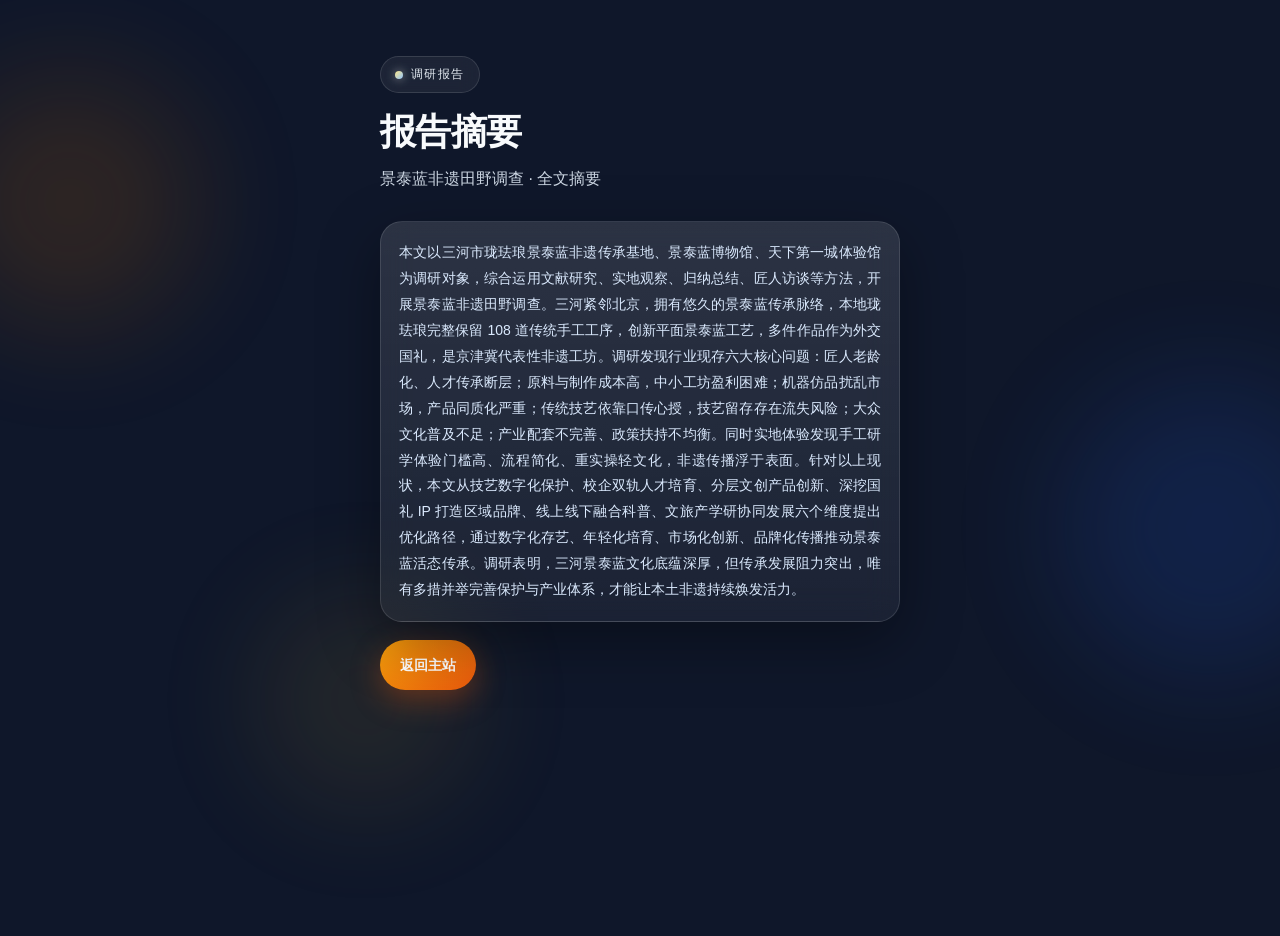
<file: abstract.html>
<!DOCTYPE html>
<html lang="zh-CN">
<head>
  <meta charset="UTF-8" />
  <meta name="viewport" content="width=device-width, initial-scale=1.0, maximum-scale=1.0, user-scalable=no" />
  <meta name="theme-color" content="#0f172a" />
  <meta name="description" content="燕郊非遗田野档案 · 报告摘要" />
  <title>报告摘要 · 燕郊非遗田野档案</title>
  <link rel="stylesheet" href="css/style.css?v=2.2.23" />
</head>
<body class="page-abstract">
  <div class="bg-orb orb1"></div>
  <div class="bg-orb orb2"></div>
  <div class="bg-orb orb3"></div>

  <section class="screen abstract-screen">
    <div class="wrap reveal show">
      <div class="eyebrow"><span class="dot"></span>调研报告</div>
      <h1 class="title-lg" data-config="reportAbstract.title">报告摘要</h1>
      <p class="lead">景泰蓝非遗田野调查 · 全文摘要</p>

      <div class="glass card abstract-card" id="report-abstract">
        <p data-config="reportAbstract.text">本文以三河市珑珐琅景泰蓝非遗传承基地、景泰蓝博物馆、天下第一城体验馆为调研对象，综合运用文献研究、实地观察、归纳总结、匠人访谈等方法，开展景泰蓝非遗田野调查。三河紧邻北京，拥有悠久的景泰蓝传承脉络，本地珑珐琅完整保留 108 道传统手工工序，创新平面景泰蓝工艺，多件作品作为外交国礼，是京津冀代表性非遗工坊。调研发现行业现存六大核心问题：匠人老龄化、人才传承断层；原料与制作成本高，中小工坊盈利困难；机器仿品扰乱市场，产品同质化严重；传统技艺依靠口传心授，技艺留存存在流失风险；大众文化普及不足；产业配套不完善、政策扶持不均衡。同时实地体验发现手工研学体验门槛高、流程简化、重实操轻文化，非遗传播浮于表面。针对以上现状，本文从技艺数字化保护、校企双轨人才培育、分层文创产品创新、深挖国礼 IP 打造区域品牌、线上线下融合科普、文旅产学研协同发展六个维度提出优化路径，通过数字化存艺、年轻化培育、市场化创新、品牌化传播推动景泰蓝活态传承。调研表明，三河景泰蓝文化底蕴深厚，但传承发展阻力突出，唯有多措并举完善保护与产业体系，才能让本土非遗持续焕发活力。</p>
      </div>

      <div class="cta-row cta-left">
        <a class="btn btn-primary" href="index.html#suggest">返回主站</a>
      </div>
    </div>
  </section>

  <script src="js/config.js?v=2.2.23"></script>
  <script>
    (function () {
      const cfg = window.PROJECT_CONFIG;
      if (!cfg) return;

      function getByPath(obj, path) {
        return path.split(".").reduce((acc, key) => (acc == null ? undefined : acc[key]), obj);
      }

      document.querySelectorAll("[data-config]").forEach((el) => {
        const value = getByPath(cfg, el.getAttribute("data-config"));
        if (value !== undefined && value !== null && value !== "") {
          el.textContent = String(value);
        }
      });

      document.querySelectorAll("[data-config-href]").forEach((el) => {
        const value = getByPath(cfg, el.getAttribute("data-config-href"));
        if (value) el.setAttribute("href", value);
      });

      if (cfg.meta && cfg.meta.title) {
        document.title = (cfg.reportAbstract && cfg.reportAbstract.title
          ? cfg.reportAbstract.title
          : "报告摘要") + " · " + cfg.meta.title;
      }
    })();
  </script>
</body>
</html>
</file>
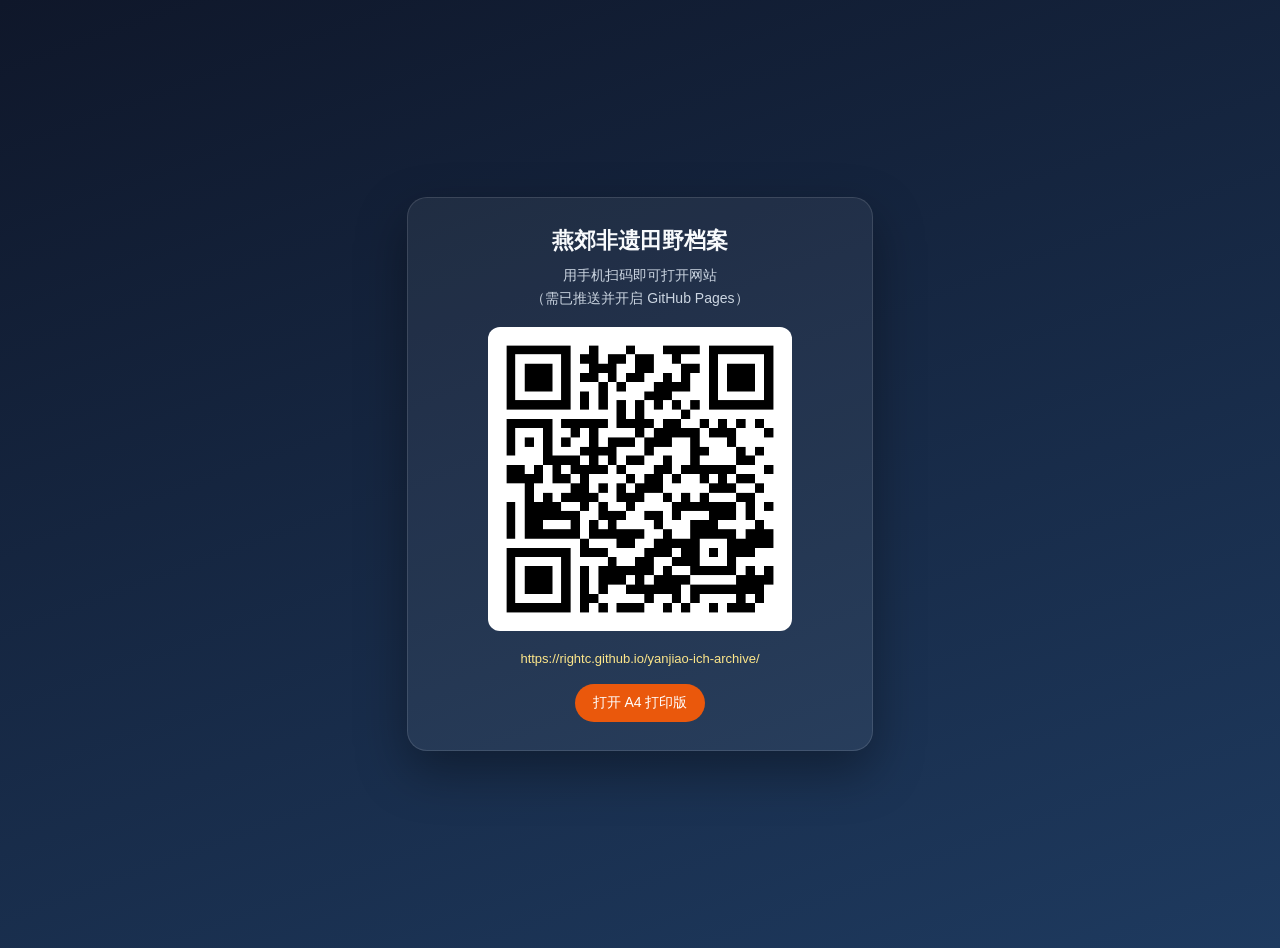
<file: qrcode-view.html>
<!DOCTYPE html>
<html lang="zh-CN">
<head>
  <meta charset="UTF-8" />
  <meta name="viewport" content="width=device-width, initial-scale=1.0" />
  <title>扫码查看 · 燕郊非遗田野档案</title>
  <style>
    body {
      margin: 0;
      min-height: 100vh;
      display: grid;
      place-items: center;
      font-family: "PingFang SC", "Microsoft YaHei", sans-serif;
      background: linear-gradient(160deg, #0f172a, #1e3a5f);
      color: #f8fafc;
      padding: 24px;
    }
    .card {
      width: min(420px, 100%);
      text-align: center;
      background: rgba(255,255,255,0.06);
      border: 1px solid rgba(255,255,255,0.12);
      border-radius: 20px;
      padding: 28px 22px;
      box-shadow: 0 20px 50px rgba(0,0,0,0.35);
    }
    h1 { font-size: 22px; margin: 0 0 8px; }
    p { margin: 0 0 18px; color: #cbd5e1; font-size: 14px; line-height: 1.6; }
    img {
      width: min(280px, 80%);
      height: auto;
      background: #fff;
      border-radius: 12px;
      padding: 12px;
    }
    .url {
      margin-top: 16px;
      word-break: break-all;
      font-size: 13px;
      color: #fde68a;
    }
    a.btn {
      display: inline-block;
      margin-top: 18px;
      padding: 10px 18px;
      border-radius: 999px;
      background: #ea580c;
      color: #fff;
      text-decoration: none;
      font-size: 14px;
    }
  </style>
</head>
<body>
  <div class="card">
    <h1>燕郊非遗田野档案</h1>
    <p>用手机扫码即可打开网站<br />（需已推送并开启 GitHub Pages）</p>
    <img src="images/site-qrcode.png" alt="网站二维码" />
    <div class="url" id="urlText">https://rightc.github.io/yanjiao-ich-archive/</div>
    <a class="btn" href="qrcode.html">打开 A4 打印版</a>
  </div>
</body>
</html>
</file>
<file: css/style.css>
:root {
  --bg: #0f172a;
  --paper: rgba(255,255,255,0.08);
  --stroke: rgba(255,255,255,0.12);
  --text: #f8fafc;
  --muted: #cbd5e1;
  --warm-glow: rgba(217,119,6,0.35);
  --blue-glow: rgba(37,99,235,0.35);
  --gold: #d4af37;
  --shadow: 0 20px 60px rgba(0,0,0,0.35);
  --radius: 22px;
  --nav-h: 68px;
  --accent: #f59e0b;
}

* { box-sizing: border-box; margin: 0; padding: 0; }

html { scroll-behavior: smooth; }

body {
  font-family: "PingFang SC", "SF Pro Display", "Helvetica Neue", "Microsoft YaHei", sans-serif;
  background: var(--bg);
  color: var(--text);
  line-height: 1.75;
  overflow-x: hidden;
  padding-bottom: calc(var(--nav-h) + 16px);
}

/* 进度条 */
.progress {
  position: fixed;
  top: 0; left: 0;
  height: 3px;
  width: 0;
  z-index: 1000;
  background: linear-gradient(90deg, #fde68a, #93c5fd, var(--gold));
  box-shadow: 0 0 18px rgba(147,197,253,0.8);
}

/* 背景光斑 */
.bg-orb {
  position: fixed;
  border-radius: 50%;
  filter: blur(60px);
  opacity: 0.45;
  pointer-events: none;
  z-index: 0;
}
.orb1 { width: 260px; height: 260px; background: var(--warm-glow); top: 8%; left: -60px; }
.orb2 { width: 300px; height: 300px; background: var(--blue-glow); top: 42%; right: -80px; }
.orb3 { width: 220px; height: 220px; background: rgba(212,175,55,0.25); bottom: 10%; left: 20%; }

/* 页面结构 */
.screen {
  position: relative;
  z-index: 1;
  min-height: 100vh;
  padding: 72px 18px 36px;
  display: flex;
  flex-direction: column;
  justify-content: center;
}

.wrap {
  max-width: 520px;
  margin: 0 auto;
  width: 100%;
}

/* 标题与标签 */
.eyebrow {
  display: inline-flex;
  align-items: center;
  gap: 8px;
  padding: 7px 14px;
  border-radius: 999px;
  border: 1px solid var(--stroke);
  background: rgba(255,255,255,0.06);
  backdrop-filter: blur(10px);
  font-size: 12px;
  letter-spacing: 0.12em;
  color: #e2e8f0;
  margin-bottom: 18px;
}

.eyebrow .dot {
  width: 8px;
  height: 8px;
  border-radius: 50%;
  background: linear-gradient(135deg, #fde68a, #93c5fd);
  box-shadow: 0 0 10px rgba(255,255,255,0.5);
}

.title-xl {
  font-size: clamp(34px, 8vw, 46px);
  line-height: 1.12;
  font-weight: 800;
  letter-spacing: -0.03em;
  margin-bottom: 14px;
}

.title-lg {
  font-size: clamp(28px, 6vw, 36px);
  line-height: 1.18;
  font-weight: 800;
  letter-spacing: -0.02em;
  margin-bottom: 12px;
}

.lead {
  color: var(--muted);
  font-size: 16px;
  margin-bottom: 28px;
}

#intro .lead,
#cloisonne .lead {
  margin-bottom: 14px;
}

.intro-meta {
  margin-top: 14px;
  margin-bottom: 14px;
}

.section-head {
  display: flex;
  align-items: end;
  justify-content: space-between;
  gap: 12px;
  margin-bottom: 18px;
}

.section-num {
  font-size: 42px;
  font-weight: 900;
  line-height: 1;
  opacity: 0.18;
}

/* 卡片 */
.glass {
  background: linear-gradient(180deg, rgba(255,255,255,0.12), rgba(255,255,255,0.05));
  border: 1px solid var(--stroke);
  border-radius: var(--radius);
  box-shadow: var(--shadow);
  backdrop-filter: blur(16px);
}

.card {
  padding: 18px;
  margin-bottom: 14px;
}

.card h3 {
  font-size: 16px;
  margin-bottom: 8px;
}

.card p,
.card li {
  color: #dbeafe;
  font-size: 14px;
}

/* 田野发现：长文卡片 */
.findings-stack .card h3 {
  margin-bottom: 12px;
  padding-bottom: 10px;
  border-bottom: 1px solid rgba(255, 255, 255, 0.08);
  line-height: 1.4;
}

.findings-stack .card p {
  margin: 0;
  line-height: 1.75;
}

/* 报告摘要：长文可读性 */
.abstract-card h3 {
  margin-bottom: 12px;
  padding-bottom: 10px;
  border-bottom: 1px solid rgba(255, 255, 255, 0.08);
  line-height: 1.4;
}

.abstract-card p {
  margin: 0;
  line-height: 1.85;
  text-align: justify;
}

/* 独立摘要页：无底部导航时减少留白 */
body.page-abstract {
  padding-bottom: 36px;
}

.abstract-screen {
  justify-content: flex-start;
  padding-top: 56px;
}

.problem-list {
  list-style: none;
  margin: 0;
  padding: 0;
}

.problem-list li + li {
  margin-top: 14px;
  padding-top: 14px;
  border-top: 1px solid rgba(255, 255, 255, 0.08);
}

.problem-list h4 {
  font-size: 14px;
  font-weight: 700;
  color: #f8fafc;
  margin: 0 0 6px;
}

.problem-list p {
  margin: 0;
  line-height: 1.65;
}

.card-gap-top { margin-top: 14px; }

/* 锚点跳转：避开固定底栏遮挡 */
#core-problems,
#suggest,
#passportCard {
  scroll-margin-top: 16px;
  scroll-margin-bottom: calc(var(--nav-h) + 24px);
}

.muted-text {
  font-size: 14px;
  color: var(--muted);
}

/* 封面 */
.hero {
  text-align: center;
  padding-top: 40px;
  padding-bottom: 56px;
}

.seal {
  width: 132px;
  height: 132px;
  margin: 0 auto 26px;
  border-radius: 50%;
  position: relative;
  background:
    radial-gradient(circle at 35% 35%, rgba(255,255,255,0.35), transparent 35%),
    conic-gradient(from 210deg, #f59e0b, #1d4ed8, #d4af37, #f59e0b);
  box-shadow: 0 0 0 1px rgba(255,255,255,0.15), 0 20px 50px rgba(0,0,0,0.35);
  animation: spinSlow 18s linear infinite;
}

.seal::after {
  content: "非遗\A田野";
  white-space: pre;
  position: absolute;
  inset: 16px;
  border-radius: 50%;
  background: rgba(15,23,42,0.88);
  display: flex;
  align-items: center;
  justify-content: center;
  font-size: 18px;
  font-weight: 700;
  line-height: 1.3;
  letter-spacing: 0.2em;
  animation: spinSlow 18s linear infinite reverse;
}

@keyframes spinSlow {
  to { transform: rotate(360deg); }
}

/* 按钮 */
.cta-row {
  display: flex;
  gap: 12px;
  justify-content: center;
  flex-wrap: wrap;
  margin-top: 8px;
}

.cta-left { justify-content: flex-start; margin-top: 18px; }

.btn {
  display: inline-flex;
  align-items: center;
  justify-content: center;
  gap: 8px;
  padding: 13px 20px;
  border-radius: 999px;
  border: none;
  text-decoration: none;
  color: #fff;
  font-size: 14px;
  font-weight: 600;
  cursor: pointer;
  transition: transform 0.25s ease, box-shadow 0.25s ease;
}

.btn:active { transform: scale(0.98); }

.btn-primary {
  background: linear-gradient(135deg, #f59e0b, #ea580c);
  box-shadow: 0 10px 30px rgba(234,88,12,0.35);
}

.btn-lg {
  padding: 16px 36px;
  font-size: 16px;
  min-width: min(80vw, 280px);
}

.cta-hero {
  margin-top: 18px;
  margin-bottom: 4px;
}

.btn-secondary {
  background: linear-gradient(135deg, #2563eb, #1d4ed8);
  box-shadow: 0 10px 30px rgba(37,99,235,0.35);
}

.btn-full {
  width: 100%;
  margin-top: 12px;
}

/* 指标 */
.metrics {
  display: grid;
  grid-template-columns: repeat(3, 1fr);
  gap: 10px;
}

.metrics-top { margin-top: 28px; }

.metric {
  text-align: center;
  padding: 16px 8px;
  border-radius: 18px;
  background: rgba(255,255,255,0.05);
  border: 1px solid var(--stroke);
}

.metric strong {
  display: block;
  font-size: 24px;
  line-height: 1;
  margin-bottom: 6px;
  background: linear-gradient(135deg, #fde68a, #93c5fd);
  -webkit-background-clip: text;
  -webkit-text-fill-color: transparent;
  background-clip: text;
}

.metric span {
  font-size: 12px;
  color: var(--muted);
}

/* 地图 */
.map-card {
  height: 280px;
  border-radius: 24px;
  overflow: hidden;
  position: relative;
  margin-bottom: 14px;
  background:
    radial-gradient(circle at 20% 30%, rgba(245,158,11,0.25), transparent 35%),
    radial-gradient(circle at 80% 60%, rgba(37,99,235,0.25), transparent 38%),
    linear-gradient(180deg, #1e293b, #0f172a);
  border: 1px solid var(--stroke);
}

.map-card-real {
  height: 300px;
  padding: 0;
  background: #0b1220;
  box-shadow: inset 0 0 0 1px rgba(253, 230, 138, 0.08);
}

.real-map {
  width: 100%;
  height: 100%;
  z-index: 1;
  background: #0b1220;
  position: relative;
}

/* 地形瓦片压暗，贴合站点深蓝背景 */
.real-map .leaflet-tile-pane {
  filter: brightness(0.52) contrast(1.18) saturate(0.55) hue-rotate(12deg);
}

.real-map::after {
  content: "";
  position: absolute;
  inset: 0;
  z-index: 450;
  pointer-events: none;
  background:
    radial-gradient(circle at 18% 28%, rgba(245, 158, 11, 0.12), transparent 42%),
    radial-gradient(circle at 82% 68%, rgba(37, 99, 235, 0.16), transparent 46%),
    linear-gradient(180deg, rgba(15, 23, 42, 0.18), rgba(15, 23, 42, 0.42));
  border-radius: inherit;
}

.map-fallback {
  position: absolute;
  left: 12px;
  right: 12px;
  bottom: 10px;
  z-index: 2;
  font-size: 12px;
  text-align: center;
}

.map-pin-icon {
  background: transparent;
  border: none;
}

.map-pin-dot {
  display: block;
  width: 18px;
  height: 18px;
  border-radius: 50% 50% 50% 0;
  transform: rotate(-45deg);
  background: linear-gradient(135deg, #fde68a, #f59e0b);
  border: 2px solid rgba(255, 255, 255, 0.92);
  box-shadow:
    0 0 0 3px rgba(245, 158, 11, 0.25),
    0 8px 18px rgba(0, 0, 0, 0.45);
}

.leaflet-container {
  font: inherit;
  background: #0b1220;
}

.leaflet-control-attribution {
  background: rgba(15,23,42,0.75) !important;
  color: #94a3b8 !important;
  font-size: 10px !important;
}

.leaflet-control-attribution a {
  color: #93c5fd !important;
}

.leaflet-tooltip.map-tooltip {
  background: rgba(15,23,42,0.92);
  color: #f8fafc;
  border: 1px solid rgba(253,230,138,0.35);
  border-radius: 10px;
  padding: 6px 10px;
  box-shadow: var(--shadow);
}

.leaflet-control-layers {
  background: rgba(15, 23, 42, 0.92) !important;
  color: #e2e8f0 !important;
  border: 1px solid rgba(255,255,255,0.12) !important;
  border-radius: 12px !important;
}

.leaflet-control-layers-toggle {
  background-color: rgba(15, 23, 42, 0.92) !important;
}

.map-grid {
  position: absolute;
  inset: 0;
  background-image:
    linear-gradient(rgba(255,255,255,0.05) 1px, transparent 1px),
    linear-gradient(90deg, rgba(255,255,255,0.05) 1px, transparent 1px);
  background-size: 24px 24px;
  opacity: 0.35;
}

.route {
  position: absolute;
  left: 12%;
  top: 34%;
  width: 68%;
  height: 2px;
  background: linear-gradient(90deg, #f59e0b, #60a5fa);
  transform: rotate(12deg);
  box-shadow: 0 0 16px rgba(96,165,250,0.8);
}

.pin {
  position: absolute;
  padding: 10px 12px;
  border-radius: 14px;
  font-size: 12px;
  background: rgba(15,23,42,0.82);
  border: 1px solid rgba(255,255,255,0.14);
  backdrop-filter: blur(8px);
  box-shadow: var(--shadow);
  color: #f8fafc;
  text-align: left;
  cursor: pointer;
  line-height: 1.35;
  transition: transform 0.2s ease, border-color 0.2s ease, box-shadow 0.2s ease;
  font-family: inherit;
}

.pin:hover,
.pin:focus-visible {
  transform: translateY(-2px) scale(1.02);
  border-color: rgba(253, 230, 138, 0.55);
  box-shadow: 0 12px 28px rgba(0,0,0,0.35);
  outline: none;
}

.pin.a { left: 6%; top: 18%; max-width: 42%; }
.pin.b { right: 5%; top: 48%; max-width: 40%; }
.pin.c { left: 28%; bottom: 12%; max-width: 44%; }

/* 媒体 */
.media {
  height: 220px;
  border-radius: 24px;
  overflow: hidden;
  margin-bottom: 16px;
  border: 1px solid var(--stroke);
  background: #111827;
  position: relative;
}

.media img,
.media video {
  width: 100%;
  height: 100%;
  object-fit: cover;
  display: block;
}

.media img:not([src]),
.media img[src=""] {
  display: none;
}

.placeholder {
  position: absolute;
  inset: 0;
  display: none;
  align-items: center;
  justify-content: center;
  color: #94a3b8;
  font-size: 13px;
  padding: 20px;
  text-align: center;
  background: linear-gradient(135deg, rgba(245,158,11,0.08), rgba(37,99,235,0.08));
}

.media img.error + .placeholder,
.media:not(:has(img[src])) .placeholder,
.media:has(video:not([src])) .placeholder {
  display: flex;
}

/* 图片加载失败时显示占位 */
.media img.error {
  display: none;
}

/* 标签 */
.chips {
  display: flex;
  flex-wrap: wrap;
  gap: 8px;
  margin-top: 8px;
}

.chip {
  padding: 7px 12px;
  border-radius: 999px;
  font-size: 12px;
  border: 1px solid var(--stroke);
  background: rgba(255,255,255,0.05);
  color: #e2e8f0;
}

/* 时间轴 */
.timeline {
  position: relative;
  padding-left: 18px;
  margin: 8px 0 4px;
}

.timeline::before {
  content: "";
  position: absolute;
  left: 5px;
  top: 8px;
  bottom: 8px;
  width: 2px;
  background: linear-gradient(180deg, var(--accent), rgba(255,255,255,0.08));
}

.step {
  position: relative;
  padding: 0 0 20px 16px;
}

.step:last-child { padding-bottom: 0; }

.step::before {
  content: "";
  position: absolute;
  left: -18px;
  top: 8px;
  width: 12px;
  height: 12px;
  border-radius: 50%;
  background: var(--accent);
  box-shadow: 0 0 0 4px color-mix(in srgb, var(--accent) 18%, transparent);
}

.step h4 {
  font-size: 15px;
  margin-bottom: 6px;
}

.step p {
  font-size: 13px;
  line-height: 1.65;
  color: var(--muted);
}

/* 引语 */
.quote {
  padding: 18px 18px 18px 20px;
  border-radius: 20px;
  background: linear-gradient(135deg, rgba(245,158,11,0.12), rgba(37,99,235,0.12));
  border: 1px solid rgba(255,255,255,0.1);
  position: relative;
  margin: 8px 0 14px;
}

.quote::before {
  content: "“";
  position: absolute;
  left: 12px;
  top: -8px;
  font-size: 42px;
  color: rgba(255,255,255,0.18);
  line-height: 1;
}

.quote p {
  font-size: 15px;
  padding-top: 8px;
}

.quote small {
  display: block;
  margin-top: 10px;
  color: #94a3b8;
  font-size: 12px;
}

/* 对比 */
.compare {
  display: grid;
  grid-template-columns: 1fr 1fr;
  gap: 12px;
}

.compare-box {
  padding: 16px;
  border-radius: 20px;
  border: 1px solid var(--stroke);
  background: rgba(255,255,255,0.05);
  min-height: 220px;
}

.compare-box h4 {
  margin-bottom: 10px;
  font-size: 15px;
}

.compare-box ul {
  padding-left: 18px;
}

.compare-box li {
  font-size: 13px;
  color: var(--muted);
  margin-bottom: 6px;
}

.compare-box.blue {
  box-shadow: inset 0 0 0 1px rgba(96,165,250,0.15);
}

.compare-box.blue h4 { color: #93c5fd; }

/* 建议 */
.suggest-grid {
  display: grid;
  gap: 12px;
}

.suggest {
  padding: 18px;
  border-radius: 20px;
  background: rgba(255,255,255,0.05);
  border: 1px solid var(--stroke);
}

.suggest strong {
  display: block;
  font-size: 14px;
  margin-bottom: 6px;
  color: #fde68a;
}

.suggest p {
  font-size: 13px;
  color: var(--muted);
}

/* 团队 */
.team-grid {
  display: grid;
  grid-template-columns: repeat(2, 1fr);
  gap: 10px;
}

.team {
  padding: 14px;
  border-radius: 16px;
  background: rgba(255,255,255,0.05);
  border: 1px solid var(--stroke);
  font-size: 13px;
}

.team b {
  display: block;
  margin-bottom: 4px;
}

textarea {
  width: 100%;
  min-height: 96px;
  margin-top: 10px;
  padding: 14px;
  border-radius: 16px;
  border: 1px solid var(--stroke);
  background: rgba(255,255,255,0.04);
  color: var(--text);
  resize: vertical;
  font: inherit;
}

.note {
  margin-top: 12px;
  padding: 12px 14px;
  border-radius: 14px;
  font-size: 12px;
  color: #94a3b8;
  background: rgba(255,255,255,0.04);
  border: 1px dashed rgba(255,255,255,0.12);
}

.footer-logo {
  text-align: center;
  color: #64748b;
  font-size: 12px;
  margin-top: 18px;
  letter-spacing: 0.08em;
}

/* 主题色 */
.theme-blue { --accent: #60a5fa; }

/* 入场动画 */
.reveal {
  opacity: 0;
  transform: translateY(24px);
  transition: opacity 0.7s ease, transform 0.7s ease;
}

.reveal.show {
  opacity: 1;
  transform: translateY(0);
}

/* 底部导航 */
.nav {
  position: fixed;
  left: 12px;
  right: 12px;
  bottom: 12px;
  height: var(--nav-h);
  border-radius: 24px;
  background: rgba(15,23,42,0.82);
  border: 1px solid rgba(255,255,255,0.12);
  backdrop-filter: blur(18px);
  display: flex;
  justify-content: space-around;
  align-items: center;
  z-index: 999;
  box-shadow: 0 18px 50px rgba(0,0,0,0.35);
  padding-bottom: env(safe-area-inset-bottom);
}

.nav a {
  text-decoration: none;
  color: #94a3b8;
  font-size: 11px;
  display: flex;
  flex-direction: column;
  align-items: center;
  gap: 4px;
  min-width: 52px;
  transition: color 0.2s ease;
}

.nav a.active {
  color: #fff;
  font-weight: 700;
}

.nav svg {
  width: 20px;
  height: 20px;
}

/* ===== 正式交付：互动区 ===== */
.muted-text {
  color: var(--muted);
  font-size: 14px;
}

.field-input {
  width: 100%;
  margin-top: 10px;
  padding: 12px 14px;
  border-radius: 14px;
  border: 1px solid var(--stroke);
  background: rgba(255,255,255,0.04);
  color: var(--text);
  font: inherit;
}

.board-actions {
  display: flex;
  gap: 10px;
  margin-top: 12px;
}

.btn-flex {
  flex: 1;
  text-align: center;
}

.board-hint {
  margin-top: 10px;
  font-size: 12px;
  color: #94a3b8;
  line-height: 1.5;
}

.reaction-row {
  display: flex;
  flex-wrap: wrap;
  gap: 8px;
  margin-top: 12px;
}

.reaction-chip {
  border: 1px solid var(--stroke);
  background: rgba(255,255,255,0.04);
  color: var(--muted);
  border-radius: 999px;
  padding: 8px 12px;
  font-size: 13px;
  cursor: pointer;
  transition: all 0.2s ease;
}

.reaction-chip.active {
  color: #0f172a;
  background: linear-gradient(135deg, #fde68a, #93c5fd);
  border-color: transparent;
  font-weight: 700;
}

.reaction-result {
  margin-top: 10px;
  font-size: 13px;
  color: #cbd5e1;
  min-height: 1.4em;
}

.message-list {
  margin-top: 14px;
  display: grid;
  gap: 10px;
}

.message-item {
  padding: 12px 14px;
  border-radius: 16px;
  background: rgba(255,255,255,0.04);
  border: 1px solid var(--stroke);
}

.message-item header {
  display: flex;
  justify-content: space-between;
  gap: 10px;
  margin-bottom: 6px;
  font-size: 12px;
  color: #94a3b8;
}

.message-item strong {
  color: #e2e8f0;
}

.message-item p {
  font-size: 14px;
  color: var(--text);
  word-break: break-word;
}

.empty-tip {
  font-size: 13px;
  color: #64748b;
  text-align: center;
  padding: 12px 0;
}

.link-btn {
  display: block;
  margin: 12px auto 0;
  background: none;
  border: none;
  color: #64748b;
  font-size: 12px;
  cursor: pointer;
  text-decoration: underline;
}

.version-tag {
  display: inline-block;
  margin-top: 6px;
  color: #94a3b8;
  letter-spacing: 0.02em;
}

.toast {
  position: fixed;
  left: 50%;
  bottom: calc(var(--nav-h) + 28px);
  transform: translateX(-50%) translateY(12px);
  max-width: min(86vw, 320px);
  padding: 10px 16px;
  border-radius: 999px;
  background: rgba(15, 23, 42, 0.92);
  border: 1px solid rgba(255,255,255,0.16);
  color: #f8fafc;
  font-size: 13px;
  text-align: center;
  opacity: 0;
  pointer-events: none;
  transition: opacity 0.25s ease, transform 0.25s ease;
  z-index: 1100;
  box-shadow: 0 12px 40px rgba(0,0,0,0.35);
}

.toast.show {
  opacity: 1;
  transform: translateX(-50%) translateY(0);
}

/* 小屏优化 */
@media (max-width: 360px) {
  .compare {
    grid-template-columns: 1fr;
  }

  .title-xl {
    font-size: 30px;
  }

  .board-actions {
    flex-direction: column;
  }
}

/* ===== v2.0 游客互动增强 ===== */
.cta-sub {
  margin-top: 10px;
  justify-content: center;
}

.link-inline {
  color: #93c5fd;
  font-size: 14px;
  text-decoration: none;
}

.link-inline:hover {
  text-decoration: underline;
}

.hint-inline {
  font-size: 12px;
  font-weight: 400;
  color: #94a3b8;
  margin-left: 8px;
}

.bgm-toggle {
  position: fixed;
  top: max(12px, calc(env(safe-area-inset-top, 0px) + 10px));
  right: max(12px, calc(env(safe-area-inset-right, 0px) + 10px));
  z-index: 2500;
  display: inline-flex;
  align-items: center;
  justify-content: center;
  gap: 6px;
  min-height: 40px;
  padding: 9px 14px;
  border-radius: 999px;
  border: 1.5px solid rgba(253, 230, 138, 0.7);
  background: #0f172a;
  color: #fde68a;
  cursor: pointer;
  font-size: 13px;
  font-weight: 600;
  font-family: inherit;
  letter-spacing: 0.04em;
  line-height: 1;
  box-shadow:
    0 10px 28px rgba(0, 0, 0, 0.5),
    0 0 0 1px rgba(253, 230, 138, 0.18);
  pointer-events: auto;
  visibility: visible;
  opacity: 1;
  -webkit-tap-highlight-color: transparent;
  touch-action: manipulation;
}

.bgm-toggle:active {
  transform: scale(0.97);
}

.bgm-toggle.is-muted {
  color: #e2e8f0;
  border-color: rgba(148, 163, 184, 0.65);
  background: #1e293b;
  box-shadow: 0 10px 28px rgba(0, 0, 0, 0.45);
}

.bgm-toggle.is-muted .bgm-icon {
  opacity: 0.4;
}

.bgm-icon {
  font-size: 15px;
  line-height: 1;
}

.bgm-label {
  white-space: nowrap;
}

.accordion .acc-item {
  border-bottom: 1px solid rgba(255,255,255,0.08);
  padding: 0;
}

.accordion .acc-item:last-child {
  border-bottom: none;
}

.acc-trigger {
  width: 100%;
  display: flex;
  align-items: center;
  justify-content: space-between;
  gap: 12px;
  padding: 14px 0;
  background: none;
  border: none;
  color: inherit;
  text-align: left;
  cursor: pointer;
  font-family: inherit;
}

.acc-trigger h4 {
  margin: 0;
  font-size: 15px;
  color: #f8fafc;
}

.acc-trigger::after {
  content: "+";
  color: #fbbf24;
  font-size: 18px;
  line-height: 1;
  flex-shrink: 0;
}

.acc-item.open .acc-trigger::after {
  content: "−";
}

.acc-panel {
  display: none;
  padding: 0 0 14px;
}

.acc-item.open .acc-panel {
  display: block;
}

.acc-panel p {
  margin: 0;
  color: var(--muted);
  font-size: 14px;
  line-height: 1.75;
}

.place-hint {
  margin-bottom: 10px;
}

.place-item {
  width: 100%;
  text-align: left;
  padding: 12px 0;
  border: none;
  border-bottom: 1px solid rgba(255,255,255,0.08);
  background: none;
  color: inherit;
  cursor: pointer;
  font-family: inherit;
}

.place-item:last-child {
  border-bottom: none;
}

.place-item strong {
  display: block;
  color: #f8fafc;
  font-size: 14px;
}

.place-item span {
  display: block;
  margin-top: 4px;
  color: #94a3b8;
  font-size: 12px;
}

.chapter-bar {
  display: flex;
  gap: 8px;
  overflow-x: auto;
  padding-bottom: 8px;
  margin-bottom: 4px;
  -webkit-overflow-scrolling: touch;
  scrollbar-width: none;
}

.chapter-bar::-webkit-scrollbar {
  display: none;
}

.chapter-chip {
  flex: 0 0 auto;
  padding: 8px 12px;
  border-radius: 999px;
  border: 1px solid var(--stroke);
  background: rgba(255,255,255,0.05);
  color: #e2e8f0;
  font-size: 12px;
  cursor: pointer;
  font-family: inherit;
  transition: all 0.2s ease;
}

.chapter-chip.active {
  background: linear-gradient(135deg, #fde68a, #93c5fd);
  color: #0f172a;
  border-color: transparent;
  font-weight: 700;
}

.chapter-tip {
  font-size: 12px;
  color: #94a3b8;
  margin-bottom: 10px;
}

.timeline .step {
  cursor: pointer;
  border-radius: 12px;
  transition: background 0.2s ease;
}

.timeline .step:hover,
.timeline .step.active {
  background: rgba(255,255,255,0.04);
}

.gallery-head {
  display: flex;
  justify-content: space-between;
  align-items: baseline;
  margin: 8px 2px 10px;
}

.gallery-head h3 {
  font-size: 16px;
}

.gallery {
  display: flex;
  gap: 12px;
  overflow-x: auto;
  padding: 2px 2px 14px;
  margin-bottom: 12px;
  scroll-snap-type: x mandatory;
  -webkit-overflow-scrolling: touch;
}

.gallery-card {
  flex: 0 0 72%;
  min-height: 180px;
  border-radius: 20px;
  padding: 0;
  border: 1px solid var(--stroke);
  scroll-snap-align: start;
  display: flex;
  flex-direction: column;
  justify-content: flex-end;
  position: relative;
  overflow: hidden;
  box-shadow: var(--shadow);
}

.gallery-img {
  position: absolute;
  inset: 0;
  width: 100%;
  height: 100%;
  object-fit: cover;
  z-index: 0;
}

.gallery-card::before {
  content: "";
  position: absolute;
  inset: 0;
  z-index: 1;
  background: linear-gradient(180deg, rgba(15,23,42,0.08) 30%, rgba(15,23,42,0.82) 100%);
  pointer-events: none;
}

.gallery-card:not(:has(.gallery-img))::before {
  opacity: 0.9;
  background:
    radial-gradient(circle at 20% 20%, rgba(255,255,255,0.18), transparent 40%),
    linear-gradient(160deg, var(--g1), var(--g2));
}

.gallery-card.tone-warm { --g1: #7c2d12; --g2: #1e293b; }
.gallery-card.tone-gold { --g1: #92400e; --g2: #0f172a; }
.gallery-card.tone-blue { --g1: #1e3a8a; --g2: #0f172a; }
.gallery-card.tone-royal { --g1: #4c1d95; --g2: #1e293b; }
.gallery-card.tone-mint { --g1: #115e59; --g2: #0f172a; }

.gallery-caption {
  position: relative;
  z-index: 2;
  padding: 18px;
  display: flex;
  flex-direction: column;
}

.gallery-caption strong {
  font-size: 18px;
  color: #fff;
}

.gallery-caption span {
  margin-top: 4px;
  font-size: 13px;
  color: rgba(255,255,255,0.85);
}

.game-card {
  overflow: hidden;
}

.game-meta {
  display: flex;
  justify-content: space-between;
  align-items: center;
  margin-bottom: 8px;
  color: var(--muted);
  font-size: 13px;
}

.pattern-label {
  font-size: 12px;
  color: #94a3b8;
  margin: 4px 0 8px;
}

.pattern-bar {
  display: flex;
  gap: 8px;
  overflow-x: auto;
  padding-bottom: 10px;
  margin-bottom: 4px;
  -webkit-overflow-scrolling: touch;
  scrollbar-width: none;
}

.pattern-bar::-webkit-scrollbar {
  display: none;
}

.pattern-chip {
  flex: 0 0 auto;
  padding: 8px 12px;
  border-radius: 999px;
  border: 1px solid var(--stroke);
  background: rgba(255,255,255,0.05);
  color: #e2e8f0;
  font-size: 12px;
  cursor: pointer;
  font-family: inherit;
  transition: all 0.2s ease;
}

.pattern-chip.active {
  background: linear-gradient(135deg, #fde68a, #93c5fd);
  color: #0f172a;
  border-color: transparent;
  font-weight: 700;
}

.btn-sm {
  padding: 6px 12px;
  font-size: 12px;
  border-radius: 999px;
}

.filigree-svg {
  width: 100%;
  height: auto;
  display: block;
  touch-action: none;
  background:
    radial-gradient(circle at 50% 40%, rgba(37,99,235,0.18), transparent 55%),
    rgba(0,0,0,0.18);
  border-radius: 18px;
  border: 1px solid var(--stroke);
}

.game-tip,
.game-unlock {
  margin-top: 10px;
  font-size: 13px;
  color: #cbd5e1;
}

.game-unlock {
  color: #fde68a;
}

.vs-slider {
  position: relative;
  height: 220px;
  margin-top: 12px;
  border-radius: 18px;
  overflow: hidden;
  border: 1px solid var(--stroke);
  user-select: none;
  background: #0f172a;
}

.vs-layer {
  position: absolute;
  inset: 0;
  width: 100%;
  height: 100%;
  display: flex;
  flex-direction: column;
  justify-content: flex-end;
}

.vs-bg {
  position: absolute;
  inset: 0;
  width: 100%;
  height: 100%;
  object-fit: cover;
  object-position: center;
  z-index: 0;
  filter: none;
}

.vs-bg-hand {
  filter: saturate(1.08) contrast(1.02);
}

.vs-machine::after,
.vs-hand::after {
  content: "";
  position: absolute;
  inset: 0;
  z-index: 1;
  pointer-events: none;
}

.vs-machine::after {
  background: linear-gradient(180deg, rgba(15,23,42,0.05), rgba(15,23,42,0.55));
}

.vs-hand::after {
  background: linear-gradient(180deg, rgba(15,23,42,0.02), rgba(15,23,42,0.5));
}

/* 顶层全幅对齐，靠 clip-path 露出左侧「纯手工」 */
.vs-hand {
  z-index: 1;
  clip-path: inset(0 45% 0 0);
}

.vs-copy {
  position: relative;
  z-index: 2;
  padding: 16px 18px;
  display: flex;
  flex-direction: column;
}

.vs-machine {
  z-index: 0;
  background: #1e293b;
}

.vs-machine .vs-copy {
  align-items: flex-end;
  text-align: right;
}

.vs-hand .vs-copy {
  align-items: flex-start;
  text-align: left;
}

.vs-badge {
  display: inline-block;
  width: fit-content;
  padding: 4px 10px;
  border-radius: 999px;
  background: rgba(0,0,0,0.55);
  font-size: 12px;
  margin-bottom: 8px;
  color: #f8fafc;
  text-shadow: 0 1px 2px rgba(0,0,0,0.45);
}

.vs-copy p {
  font-size: 13px;
  color: #e2e8f0;
  max-width: 42%;
  line-height: 1.45;
  margin: 0;
  text-shadow: 0 1px 3px rgba(0,0,0,0.65);
}

.vs-machine .vs-copy p {
  margin-left: auto;
}

#vsRange {
  position: absolute;
  inset: 0;
  width: 100%;
  height: 100%;
  margin: 0;
  opacity: 0;
  cursor: ew-resize;
  z-index: 3;
}

.vs-handle {
  position: absolute;
  top: 0;
  bottom: 0;
  left: 55%;
  width: 2px;
  background: #fde68a;
  z-index: 2;
  pointer-events: none;
  box-shadow: 0 0 12px rgba(253,230,138,0.8);
  transform: translateX(-50%);
}

.vs-handle::after {
  content: "⟷";
  position: absolute;
  top: 50%;
  left: 50%;
  transform: translate(-50%, -50%);
  width: 28px;
  height: 28px;
  border-radius: 50%;
  background: #0f172a;
  border: 1px solid #fde68a;
  color: #fde68a;
  font-size: 12px;
  display: grid;
  place-items: center;
}

.action-grid {
  display: grid;
  gap: 12px;
}

.action-card {
  display: block;
  width: 100%;
  text-align: left;
  padding: 18px 18px;
  border-radius: 20px;
  border: 1px solid var(--stroke);
  background: rgba(255,255,255,0.06);
  color: inherit;
  text-decoration: none;
  cursor: pointer;
  font-family: inherit;
  box-shadow: var(--shadow);
  transition: transform 0.2s ease, border-color 0.2s ease;
}

.action-card:hover {
  transform: translateY(-2px);
  border-color: rgba(253,230,138,0.4);
}

.action-card strong {
  display: block;
  font-size: 16px;
  color: #fde68a;
  margin-bottom: 6px;
}

.action-card span {
  font-size: 13px;
  color: #cbd5e1;
}

/* 从「去现场」行动卡跳转后的返回浮钮 */
.visit-back-fab {
  position: fixed;
  left: 50%;
  bottom: calc(var(--nav-h) + 28px + env(safe-area-inset-bottom, 0px));
  z-index: 1100;
  transform: translateX(-50%);
  padding: 11px 20px;
  border-radius: 999px;
  border: 1.5px solid rgba(212, 175, 55, 0.85);
  background: linear-gradient(180deg, #1e3a5f 0%, #0f172a 100%);
  color: #fde68a;
  font-family: inherit;
  font-size: 14px;
  font-weight: 700;
  letter-spacing: 0.06em;
  cursor: pointer;
  box-shadow:
    0 12px 32px rgba(0, 0, 0, 0.45),
    0 0 0 1px rgba(37, 99, 235, 0.25),
    inset 0 1px 0 rgba(253, 230, 138, 0.18);
  -webkit-tap-highlight-color: transparent;
  touch-action: manipulation;
}

.visit-back-fab[hidden] {
  display: none !important;
}

.visit-back-fab:active {
  transform: translateX(-50%) scale(0.97);
}

.modal[hidden] {
  display: none !important;
}

.modal {
  position: fixed;
  inset: 0;
  z-index: 1200;
  display: grid;
  place-items: end center;
}

.modal-backdrop {
  position: absolute;
  inset: 0;
  background: rgba(2,6,23,0.72);
}

.modal-sheet {
  position: relative;
  z-index: 1;
  width: min(100%, 520px);
  margin: 0;
  padding: 22px 18px calc(24px + env(safe-area-inset-bottom, 0px));
  border-radius: 24px 24px 0 0;
  border: 1px solid var(--stroke);
  background: rgba(15,23,42,0.96);
  max-height: 88vh;
  overflow: auto;
  animation: sheetIn 0.28s ease;
}

@keyframes sheetIn {
  from { transform: translateY(24px); opacity: 0.6; }
  to { transform: translateY(0); opacity: 1; }
}

.modal-close {
  position: absolute;
  top: 12px;
  right: 14px;
  width: 36px;
  height: 36px;
  border: none;
  border-radius: 50%;
  background: rgba(255,255,255,0.08);
  color: #fff;
  font-size: 22px;
  cursor: pointer;
  line-height: 1;
}

.modal-desc {
  margin: 10px 0 16px;
  color: var(--muted);
  font-size: 14px;
  line-height: 1.75;
}

/* —— 独立纪录片页：按终端自适应，无固定 3/4 下限 —— */
.page-documentary {
  min-height: 100vh;
  min-height: 100dvh;
}

.page-documentary .screen.documentary-screen {
  justify-content: flex-start;
  padding: 20px 0 28px;
  min-height: 100vh;
  min-height: 100dvh;
}

.page-documentary .wrap {
  max-width: min(960px, 100%);
  width: 100%;
  margin: 0 auto;
  padding-left: 16px;
  padding-right: 16px;
  box-sizing: border-box;
}

.documentary-screen .eyebrow {
  margin-bottom: 8px;
}

.documentary-screen .title-lg {
  font-size: clamp(20px, 5vw, 32px);
  margin-bottom: 4px;
}

.documentary-screen .lead {
  margin-bottom: 12px;
  font-size: 14px;
}

.documentary-card {
  margin-top: 4px;
  padding: 10px;
  width: 100%;
  box-sizing: border-box;
}

.documentary-player {
  margin: 0 auto;
  width: 100%;
  max-width: 100%;
  aspect-ratio: 16 / 9;
  max-height: min(70vh, calc(100dvh - 220px));
  border-radius: 14px;
  overflow: hidden;
  background: #000;
  border: 1px solid rgba(255,255,255,0.12);
  display: flex;
  align-items: center;
  justify-content: center;
  position: relative;
}

.documentary-play-gate {
  position: absolute;
  inset: 0;
  z-index: 2;
  border: 0;
  margin: 0;
  padding: 0;
  background: rgba(2, 6, 23, 0.35);
  color: #fff;
  font-size: 18px;
  font-weight: 600;
  letter-spacing: 0.06em;
  cursor: pointer;
}

.documentary-play-gate[hidden] {
  display: none !important;
}

.documentary-video {
  display: block;
  width: 100%;
  height: 100%;
  max-width: 100%;
  max-height: 100%;
  object-fit: contain;
  background: #000;
  border: 0;
}

.documentary-hint {
  margin: 10px 6px 4px;
  font-size: 13px;
}

.page-documentary .cta-row {
  margin-top: 14px;
}

/* 手机竖屏：全宽、按剩余视口高度适配 */
@media (max-width: 640px) {
  .page-documentary .screen.documentary-screen {
    padding: 14px 0 20px;
  }

  .page-documentary .wrap {
    max-width: 100%;
    padding-left: 0;
    padding-right: 0;
  }

  .documentary-screen .eyebrow,
  .documentary-screen .title-lg,
  .documentary-screen .lead,
  .page-documentary .cta-row {
    padding-left: 14px;
    padding-right: 14px;
  }

  .documentary-screen .title-lg {
    font-size: 22px;
  }

  .documentary-screen .lead {
    display: none;
  }

  .documentary-card {
    padding: 0;
    border-radius: 0;
    background: transparent;
    border: none;
    box-shadow: none;
    backdrop-filter: none;
  }

  .documentary-player {
    width: 100%;
    border-radius: 0;
    aspect-ratio: 16 / 9;
    max-height: calc(100dvh - 168px);
    min-height: 0;
  }

  .documentary-hint {
    padding: 0 14px;
  }
}

/* 横屏：尽量占满可视高度 */
@media (orientation: landscape) and (max-height: 500px) {
  .documentary-screen .eyebrow,
  .documentary-screen .lead {
    display: none;
  }

  .documentary-screen .title-lg {
    font-size: 16px;
    margin-bottom: 6px;
  }

  .documentary-player {
    max-height: calc(100dvh - 110px);
    aspect-ratio: auto;
    height: calc(100dvh - 110px);
  }

  .documentary-hint {
    display: none;
  }
}

#posterCanvas {
  width: 100%;
  height: auto;
  display: block;
  border-radius: 16px;
  border: 1px solid rgba(212,175,55,0.35);
  margin: 12px 0 16px;
  background: #0f172a;
  box-shadow: 0 16px 48px rgba(0,0,0,0.35);
}

.findings-stack .stagger {
  opacity: 0;
  transform: translateY(16px);
  transition: opacity 0.5s ease, transform 0.5s ease;
}

.findings-stack .stagger.show {
  opacity: 1;
  transform: none;
}

.nav a {
  min-width: 48px;
}

/* ===== 互动增强 v2.1 ===== */
.enamel-palette {
  display: flex;
  flex-wrap: wrap;
  gap: 10px;
  margin: 12px 0 6px;
}

.enamel-swatch {
  width: 36px;
  height: 36px;
  border-radius: 50%;
  border: 2px solid rgba(255,255,255,0.2);
  background:
    radial-gradient(circle at 32% 28%, rgba(255,255,255,0.45), transparent 42%),
    var(--swatch, #1d4ed8);
  cursor: pointer;
  box-shadow:
    inset 0 0 0 1px rgba(0,0,0,0.25),
    inset 0 -4px 8px rgba(0,0,0,0.28);
  transition: transform 0.15s ease, box-shadow 0.15s ease;
}

.enamel-swatch.active {
  transform: scale(1.12);
  border-color: #fde68a;
  box-shadow:
    0 0 0 3px rgba(253,230,138,0.35),
    inset 0 -4px 8px rgba(0,0,0,0.28);
}

.enamel-swatch-tip {
  margin: 0 0 8px;
  font-size: 12px;
  color: #93c5fd;
}

.enamel-svg {
  width: 100%;
  height: auto;
  display: block;
  border-radius: 18px;
  border: 1px solid var(--stroke);
  background:
    radial-gradient(circle at 50% 40%, rgba(37,99,235,0.16), transparent 55%),
    rgba(0,0,0,0.18);
  touch-action: manipulation;
}

.enamel-fill {
  transition: opacity 0.25s ease, filter 0.25s ease;
}

.enamel-fill--wet {
  opacity: 0.92;
}

.enamel-fill--dry {
  opacity: 1;
}

.enamel-gloss {
  pointer-events: none;
  transition: opacity 0.3s ease;
}

.enamel-wire {
  pointer-events: none;
}

.enamel-hit {
  cursor: pointer;
  touch-action: manipulation;
  -webkit-tap-highlight-color: transparent;
}

.enamel-hit:focus {
  outline: none;
}

.enamel-hit:focus-visible {
  stroke: rgba(253,230,138,0.85);
  stroke-width: 2;
}

.enamel-hit:hover {
  fill: rgba(253,230,138,0.06);
}

#enamelCard .pattern-bar {
  margin-bottom: 2px;
}

.identify-stage {
  margin-top: 8px;
}

.identify-preview {
  position: relative;
  border-radius: 18px;
  overflow: hidden;
  border: 1px solid var(--stroke);
  min-height: 160px;
  background: #0b1220;
}

.identify-preview img {
  width: 100%;
  height: 180px;
  object-fit: cover;
  display: block;
  filter: contrast(1.05) saturate(1.05);
}

.identify-preview[data-mode="mystery"] img {
  filter: blur(1.2px) contrast(1.1) saturate(0.85) brightness(0.9);
}

.identify-clue {
  position: absolute;
  left: 0;
  right: 0;
  bottom: 0;
  padding: 12px 14px;
  background: linear-gradient(180deg, transparent, rgba(7,17,31,0.92));
  color: #e2e8f0;
  font-size: 13px;
  line-height: 1.55;
}

.identify-actions {
  display: grid;
  grid-template-columns: 1fr 1fr;
  gap: 10px;
  margin-top: 12px;
}

.identify-actions .btn.is-correct {
  border-color: rgba(52,211,153,0.7);
  color: #a7f3d0;
}

.identify-actions .btn.is-wrong {
  border-color: rgba(248,113,113,0.7);
  color: #fecaca;
}

.identify-result {
  margin-top: 10px;
  font-size: 13px;
  color: #fde68a;
  min-height: 1.5em;
}

.magnifier {
  position: absolute;
  width: 108px;
  height: 108px;
  border-radius: 50%;
  border: 2px solid rgba(253,230,138,0.85);
  box-shadow: 0 0 0 4px rgba(15,23,42,0.45), 0 12px 28px rgba(0,0,0,0.45);
  pointer-events: none;
  z-index: 4;
  background-repeat: no-repeat;
  overflow: hidden;
}

.stamp-grid {
  display: grid;
  grid-template-columns: repeat(5, 1fr);
  gap: 10px;
  margin: 12px 0;
}

.stamp-seal {
  aspect-ratio: 1;
  border-radius: 50%;
  border: 2px dashed rgba(148,163,184,0.4);
  background: rgba(15,23,42,0.35);
  color: #94a3b8;
  cursor: default;
  font-family: inherit;
  display: grid;
  place-items: center;
  transition: all 0.25s ease;
}

.stamp-seal.earned {
  border-style: solid;
  border-color: rgba(248,113,113,0.85);
  background: radial-gradient(circle at 40% 35%, rgba(254,202,202,0.22), rgba(127,29,29,0.35));
  color: #fecaca;
  box-shadow: 0 0 18px rgba(185,28,28,0.25);
  transform: rotate(-6deg);
}

.stamp-label {
  font-size: 13px;
  font-weight: 700;
  letter-spacing: 0.08em;
}

.stamp-hint {
  margin-bottom: 12px;
}

.quote-stage {
  margin-top: 8px;
  padding: 16px;
  border-radius: 16px;
  border: 1px solid rgba(253,230,138,0.25);
  background: linear-gradient(135deg, rgba(30,58,95,0.45), rgba(59,29,15,0.35));
  min-height: 110px;
}

.quote-stage.fade-in {
  animation: quoteFade 0.55s ease;
}

@keyframes quoteFade {
  from { opacity: 0.35; transform: translateY(6px); }
  to { opacity: 1; transform: none; }
}

.quote-role {
  font-size: 12px;
  letter-spacing: 0.14em;
  color: #fde68a;
  margin-bottom: 8px;
}

.quote-text {
  font-size: 16px;
  line-height: 1.7;
  color: #f8fafc;
}

.quote-dots {
  display: flex;
  gap: 6px;
  justify-content: center;
  margin-top: 12px;
}

.quote-dot {
  width: 7px;
  height: 7px;
  border-radius: 50%;
  background: rgba(148,163,184,0.45);
}

.quote-dot.active {
  background: #fde68a;
  box-shadow: 0 0 8px rgba(253,230,138,0.6);
}

.gift-grid {
  display: grid;
  gap: 16px;
  margin-top: 10px;
}

.gift-card {
  display: grid;
  gap: 10px;
}

.gift-photo-wrap {
  display: flex;
  justify-content: center;
  align-items: center;
  border-radius: 18px;
  overflow: hidden;
  border: 1px solid rgba(212, 175, 55, 0.35);
  background: linear-gradient(160deg, rgba(15, 23, 42, 0.9), rgba(69, 26, 3, 0.45));
}

.gift-photo {
  display: block;
  width: auto;
  height: auto;
  max-width: 100%;
  object-fit: contain;
  object-position: center;
}

.gift-flip {
  position: relative;
  display: block;
  width: 100%;
  min-height: 148px;
  padding: 0;
  border: none;
  background: transparent;
  perspective: 900px;
  cursor: pointer;
  font-family: inherit;
  color: inherit;
  text-align: left;
}

.gift-face {
  position: absolute;
  inset: 0;
  padding: 16px;
  border-radius: 18px;
  border: 1px solid var(--stroke);
  backface-visibility: hidden;
  transition: transform 0.45s ease;
  display: flex;
  flex-direction: column;
  gap: 6px;
}

.gift-front {
  background: linear-gradient(160deg, rgba(37,99,235,0.22), rgba(15,23,42,0.7));
  transform: rotateY(0deg);
}

.gift-back {
  background: linear-gradient(160deg, rgba(217,119,6,0.22), rgba(15,23,42,0.75));
  transform: rotateY(180deg);
}

.gift-flip.flipped .gift-front {
  transform: rotateY(180deg);
}

.gift-flip.flipped .gift-back {
  transform: rotateY(0deg);
}

.gift-face strong {
  font-size: 16px;
  color: #fde68a;
}

.gift-face em {
  font-style: normal;
  font-size: 12px;
  color: #93c5fd;
  letter-spacing: 0.1em;
}

.gift-face span {
  font-size: 13px;
  color: #e2e8f0;
  line-height: 1.55;
}

.gift-xray {
  position: relative;
  min-height: 132px;
  border-radius: 18px;
  border: 1px solid rgba(212,175,55,0.35);
  background: linear-gradient(160deg, rgba(8,24,52,0.95), rgba(20,40,70,0.88));
  overflow: hidden;
  touch-action: none;
  user-select: none;
  -webkit-user-select: none;
  cursor: pointer;
}

.gift-xray.is-holding {
  border-color: rgba(253,230,138,0.7);
  box-shadow: 0 0 20px rgba(37,99,235,0.25);
}

.gift-xray.is-complete {
  border-color: rgba(248,113,113,0.55);
}

.gift-xray-stack {
  position: relative;
  min-height: 88px;
  margin: 14px 14px 8px;
}

.gift-layer {
  position: absolute;
  inset: 0;
  padding: 12px 14px;
  border-radius: 14px;
  opacity: 0;
  transform: translateY(6px);
  transition: opacity 0.55s ease, transform 0.55s ease;
  display: flex;
  flex-direction: column;
  gap: 4px;
  pointer-events: none;
}

.gift-layer[data-layer="0"] {
  background: linear-gradient(135deg, rgba(29,78,216,0.45), rgba(15,23,42,0.5));
}

.gift-layer[data-layer="1"] {
  background: linear-gradient(135deg, rgba(120,53,15,0.5), rgba(69,26,3,0.55));
}

.gift-layer[data-layer="2"] {
  background: linear-gradient(135deg, rgba(212,175,55,0.35), rgba(120,80,20,0.45));
}

.gift-layer[data-layer="3"] {
  background: linear-gradient(135deg, rgba(5,150,105,0.35), rgba(29,78,216,0.4));
}

.gift-layer.active,
.gift-layer.seen.active {
  opacity: 1;
  transform: none;
}

.gift-layer strong {
  color: #fde68a;
  font-size: 14px;
}

.gift-layer span {
  color: #e2e8f0;
  font-size: 13px;
  line-height: 1.5;
}

.gift-xray-hint {
  margin: 0 14px 10px;
  font-size: 12px;
  color: #93c5fd;
  letter-spacing: 0.04em;
}

.gift-xray-bar {
  height: 3px;
  margin: 0 14px 12px;
  border-radius: 999px;
  background: rgba(148,163,184,0.25);
  overflow: hidden;
}

.gift-xray-bar span {
  display: block;
  height: 100%;
  width: 0%;
  background: linear-gradient(90deg, #1d4ed8, #d4af37);
  transition: width 0.08s linear;
}

/* —— 烧蓝火候 —— */
.fire-kiln {
  position: relative;
  margin-top: 12px;
  padding: 16px 14px 14px;
  border-radius: 18px;
  overflow: hidden;
  border: 1px solid rgba(212,175,55,0.28);
  background: radial-gradient(ellipse at 50% 12%, rgba(185,28,28,0.16), transparent 52%),
    linear-gradient(180deg, rgba(8,20,42,0.94), rgba(15,23,42,0.78));
  --fire-col-under: 28.89%;
  --fire-col-slight-low: 15.56%;
  --fire-col-ideal: 22.22%;
  --fire-col-slight-high: 15.56%;
  --fire-col-over: 17.78%;
}

.fire-flare {
  position: absolute;
  inset: -20% -10% auto;
  height: 55%;
  pointer-events: none;
  opacity: 0;
  background:
    radial-gradient(ellipse at 50% 80%, rgba(251,146,60,0.55), transparent 55%),
    radial-gradient(ellipse at 35% 70%, rgba(239,68,68,0.4), transparent 45%),
    radial-gradient(ellipse at 65% 75%, rgba(250,204,21,0.35), transparent 40%);
  transition: opacity 0.2s ease;
}

.fire-kiln.is-baking .fire-flare {
  opacity: 1;
  animation: fireKilnFlare 0.78s ease-out;
}

.fire-kiln.is-baking {
  animation: fireKilnPulse 0.78s ease-out;
}

@keyframes fireKilnFlare {
  0% { opacity: 0; transform: translateY(18%) scale(0.85); }
  35% { opacity: 1; transform: translateY(0) scale(1.05); }
  100% { opacity: 0.15; transform: translateY(-8%) scale(1.12); }
}

@keyframes fireKilnPulse {
  0%, 100% { box-shadow: inset 0 0 0 rgba(251,146,60,0); }
  40% { box-shadow: inset 0 0 40px rgba(251,146,60,0.28); }
}

.fire-vessel {
  position: relative;
  z-index: 1;
  width: 118px;
  height: 172px;
  margin: 4px auto 8px;
  background: none;
  border: none;
  border-radius: 0;
  box-shadow: none;
  overflow: visible;
  transition: filter 0.28s ease, transform 0.28s ease;
}

.fire-ware-svg {
  display: block;
  width: 100%;
  height: 100%;
  overflow: visible;
  filter: drop-shadow(0 12px 18px rgba(0,0,0,0.42));
}

.fire-ware-shadow {
  fill: rgba(0,0,0,0.38);
}

.fire-ware-body {
  transition: fill 0.28s ease;
}

.fire-ware-wire,
.fire-rim,
.fire-foot {
  pointer-events: none;
}

.fire-ware-filigree {
  pointer-events: none;
  transition: opacity 0.28s ease;
}

.fire-glaze {
  transition: fill 0.28s ease, opacity 0.28s ease, filter 0.28s ease;
}

.fire-sheen {
  opacity: 0.38;
  pointer-events: none;
  transition: opacity 0.28s ease, filter 0.28s ease;
}

.fire-crack {
  opacity: 0;
  mix-blend-mode: screen;
  transition: opacity 0.3s ease;
  pointer-events: none;
}

/* 待烧：入窑前不透露釉色结果，只见铜胎胚 */
.fire-vessel.is-pending {
  filter: saturate(0.55) brightness(0.92);
}

.fire-vessel.is-pending .fire-glaze {
  fill: url(#fireBodyMetal);
  opacity: 0.35;
  filter: grayscale(0.4);
}

.fire-vessel.is-pending .fire-sheen {
  opacity: 0.12;
}

.fire-vessel.is-pending .fire-crack {
  opacity: 0;
}

.fire-vessel.is-pending .fire-ware-filigree {
  opacity: 0.4;
}

.fire-kiln[data-zone="pending"] .fire-zone-hint {
  color: #94a3b8;
  letter-spacing: 0.08em;
}

.fire-kiln[data-zone="pending"] .fire-zone.under,
.fire-kiln[data-zone="pending"] .fire-zone.slight-low,
.fire-kiln[data-zone="pending"] .fire-zone.ideal,
.fire-kiln[data-zone="pending"] .fire-zone.slight-high,
.fire-kiln[data-zone="pending"] .fire-zone.over {
  border-color: transparent;
  box-shadow: none;
  background: rgba(15, 23, 42, 0.35);
  color: #94a3b8;
  opacity: 1;
  transform: none;
}

/* 烧制前：不呈现欠火/瑕疵/合适/过火等结果文字，只留温度刻度 */
.fire-kiln[data-zone="pending"] .fire-zone em {
  display: none;
}

.fire-kiln[data-zone="pending"] .fire-zone small {
  letter-spacing: 0.06em;
  opacity: 0.95;
}

/* 烧制前：色轨只作温区刻度，不渲染欠火/正烧/过火的效果色 */
.fire-kiln[data-zone="pending"] .fire-track-seg {
  background: linear-gradient(90deg, #475569, #64748b) !important;
  box-shadow: none !important;
}

/* 欠火：发乌、灰哑、光泽弱 */
.fire-vessel.is-under {
  filter: saturate(0.5) brightness(0.82);
}

.fire-vessel.is-under .fire-glaze {
  fill: url(#fireGlazeUnder);
  filter: saturate(0.35) brightness(0.72);
}

.fire-vessel.is-under .fire-sheen {
  opacity: 0.08;
  filter: grayscale(1);
}

.fire-vessel.is-under .fire-crack {
  opacity: 0;
}

.fire-vessel.is-under .fire-ware-filigree {
  opacity: 0.28;
}

/* 轻微瑕疵：釉色将成未满，略灰略闷 */
.fire-vessel.is-slight {
  filter: saturate(0.78) brightness(0.94);
}

.fire-vessel.is-slight .fire-glaze {
  fill: url(#fireGlazeSlight);
  filter: saturate(0.75) brightness(0.9);
}

.fire-vessel.is-slight .fire-sheen {
  opacity: 0.28;
}

.fire-vessel.is-slight .fire-crack {
  opacity: 0.22;
}

.fire-vessel.is-slight .fire-ware-filigree {
  opacity: 0.45;
}

/* 适火：宝蓝饱满、高光、微微烧透发光 */
.fire-vessel.is-ideal {
  filter: drop-shadow(0 0 14px rgba(56,189,248,0.42));
}

.fire-vessel.is-ideal .fire-ware-svg {
  filter:
    drop-shadow(0 12px 18px rgba(0,0,0,0.38))
    drop-shadow(0 0 10px rgba(56,189,248,0.35));
}

.fire-vessel.is-ideal .fire-glaze {
  fill: url(#fireGlazeIdeal);
  animation: fireGlazeGlow 2.4s ease-in-out infinite;
}

.fire-vessel.is-ideal .fire-sheen {
  opacity: 0.78;
}

.fire-vessel.is-ideal .fire-crack {
  opacity: 0;
}

.fire-vessel.is-ideal .fire-ware-filigree {
  opacity: 0.72;
}

@keyframes fireGlazeGlow {
  0%, 100% { filter: brightness(1); }
  50% { filter: brightness(1.12); }
}

/* 过火：偏焦/发白开裂、刺眼光晕 */
.fire-vessel.is-over {
  filter: brightness(1.12) saturate(1.12) drop-shadow(0 0 16px rgba(248,113,113,0.4));
}

.fire-vessel.is-over .fire-ware-svg {
  filter:
    drop-shadow(0 12px 18px rgba(0,0,0,0.4))
    drop-shadow(0 0 14px rgba(251,191,36,0.35));
}

.fire-vessel.is-over .fire-glaze {
  fill: url(#fireGlazeOver);
}

.fire-vessel.is-over .fire-sheen {
  opacity: 0.92;
  filter: blur(0.4px);
}

.fire-vessel.is-over .fire-crack {
  opacity: 1;
}

.fire-kiln.is-baking .fire-vessel {
  transform: scale(1.04);
  filter: brightness(1.22) saturate(1.18);
}

.fire-zone-hint {
  position: relative;
  z-index: 1;
  text-align: center;
  margin: 0 0 12px;
  font-size: 13px;
  letter-spacing: 0.12em;
  color: #fde68a;
  min-height: 1.2em;
  transition: color 0.25s ease;
}

.fire-kiln[data-zone="under"] .fire-zone-hint {
  color: #94a3b8;
}

.fire-kiln[data-zone="over"] .fire-zone-hint {
  color: #fca5a5;
}

.fire-kiln[data-zone="ideal"] .fire-zone-hint {
  color: #7dd3fc;
}

.fire-kiln[data-zone="slight-low"] .fire-zone-hint,
.fire-kiln[data-zone="slight-high"] .fire-zone-hint {
  color: #fcd34d;
}

.fire-zone-bar {
  position: relative;
  z-index: 1;
  display: grid;
  grid-template-columns:
    var(--fire-col-under)
    var(--fire-col-slight-low)
    var(--fire-col-ideal)
    var(--fire-col-slight-high)
    var(--fire-col-over);
  gap: 2px;
  margin-bottom: 12px;
  font-size: 10px;
  text-align: center;
  letter-spacing: 0.04em;
}

.fire-zone {
  display: flex;
  flex-direction: column;
  align-items: center;
  gap: 2px;
  padding: 7px 2px 6px;
  border-radius: 10px;
  border: 1px solid transparent;
  color: rgba(148,163,184,0.85);
  background: rgba(15,23,42,0.5);
  transform: scale(0.96);
  opacity: 0.72;
  transition: transform 0.22s ease, opacity 0.22s ease, color 0.22s ease, background 0.22s ease, box-shadow 0.22s ease, border-color 0.22s ease;
}

.fire-zone em {
  font-style: normal;
  font-weight: 600;
  font-size: 12px;
}

.fire-zone small {
  font-size: 10px;
  letter-spacing: 0.14em;
  opacity: 0.85;
}

.fire-zone.under {
  background: rgba(51,65,85,0.55);
  color: #94a3b8;
}

.fire-zone.ideal {
  background: rgba(29,78,216,0.32);
  color: #93c5fd;
  border-color: rgba(212,175,55,0.25);
}

.fire-zone.slight-low,
.fire-zone.slight-high {
  background: rgba(120, 83, 20, 0.42);
  color: #fcd34d;
}

.fire-zone.over {
  background: rgba(127,29,29,0.4);
  color: #fca5a5;
}

.fire-kiln[data-zone="under"] .fire-zone.under,
.fire-kiln[data-zone="slight-low"] .fire-zone.slight-low,
.fire-kiln[data-zone="ideal"] .fire-zone.ideal,
.fire-kiln[data-zone="slight-high"] .fire-zone.slight-high,
.fire-kiln[data-zone="over"] .fire-zone.over {
  opacity: 1;
  transform: scale(1.06);
  color: #fff;
  box-shadow: 0 0 14px rgba(212,175,55,0.28);
  border-color: rgba(212,175,55,0.55);
  z-index: 1;
}

.fire-kiln[data-zone="under"] .fire-zone.under {
  background: rgba(71,85,105,0.85);
}

.fire-kiln[data-zone="slight-low"] .fire-zone.slight-low,
.fire-kiln[data-zone="slight-high"] .fire-zone.slight-high {
  background: linear-gradient(180deg, rgba(180, 120, 30, 0.7), rgba(120, 83, 20, 0.62));
  box-shadow: 0 0 12px rgba(251, 191, 36, 0.28);
}

.fire-kiln[data-zone="ideal"] .fire-zone.ideal {
  background: linear-gradient(180deg, rgba(37,99,235,0.65), rgba(29,78,216,0.55));
  box-shadow: 0 0 16px rgba(56,189,248,0.3), 0 0 10px rgba(212,175,55,0.25);
}

.fire-kiln[data-zone="over"] .fire-zone.over {
  background: linear-gradient(180deg, rgba(185,28,28,0.75), rgba(127,29,29,0.65));
  box-shadow: 0 0 14px rgba(248,113,113,0.35);
}

.fire-track-wrap {
  position: relative;
  z-index: 1;
  padding: 4px 0 2px;
}

.fire-track {
  display: grid;
  grid-template-columns:
    var(--fire-col-under)
    var(--fire-col-slight-low)
    var(--fire-col-ideal)
    var(--fire-col-slight-high)
    var(--fire-col-over);
  height: 10px;
  border-radius: 999px;
  overflow: hidden;
  margin-bottom: -22px;
  pointer-events: none;
  box-shadow: inset 0 1px 3px rgba(0,0,0,0.45);
}

.fire-track-seg.under {
  background: linear-gradient(90deg, #334155, #64748b);
}

.fire-track-seg.slight-low {
  background: linear-gradient(90deg, #64748b, #ca8a04);
}

.fire-track-seg.ideal {
  background: linear-gradient(90deg, #1d4ed8, #d4af37, #38bdf8);
  box-shadow: 0 0 10px rgba(56,189,248,0.35);
}

.fire-track-seg.slight-high {
  background: linear-gradient(90deg, #ca8a04, #b91c1c);
}

.fire-track-seg.over {
  background: linear-gradient(90deg, #b91c1c, #fbbf24);
}

.fire-slider {
  position: relative;
  width: 100%;
  height: 36px;
  margin: 0;
  appearance: none;
  -webkit-appearance: none;
  background: transparent;
  accent-color: #d4af37;
  cursor: pointer;
  touch-action: pan-y;
}

.fire-slider::-webkit-slider-runnable-track {
  height: 10px;
  border-radius: 999px;
  background: transparent;
}

.fire-slider::-moz-range-track {
  height: 10px;
  border-radius: 999px;
  background: transparent;
}

.fire-slider::-webkit-slider-thumb {
  -webkit-appearance: none;
  appearance: none;
  width: 28px;
  height: 28px;
  margin-top: -9px;
  border-radius: 50%;
  border: 2px solid #fde68a;
  background: radial-gradient(circle at 35% 30%, #fff7d6, #d4af37 55%, #92400e);
  box-shadow: 0 2px 10px rgba(0,0,0,0.45), 0 0 0 4px rgba(212,175,55,0.18);
}

.fire-slider::-moz-range-thumb {
  width: 28px;
  height: 28px;
  border-radius: 50%;
  border: 2px solid #fde68a;
  background: radial-gradient(circle at 35% 30%, #fff7d6, #d4af37 55%, #92400e);
  box-shadow: 0 2px 10px rgba(0,0,0,0.45), 0 0 0 4px rgba(212,175,55,0.18);
}

.fire-readout {
  position: relative;
  z-index: 1;
  text-align: center;
  margin-top: 4px;
  color: #fde68a;
  font-size: 15px;
  font-variant-numeric: tabular-nums;
  letter-spacing: 0.1em;
}

.fire-kiln + .game-tip {
  margin-top: 10px;
}

#fireTip.is-ok {
  color: #7dd3fc;
  font-weight: 600;
}

#fireTip.is-warn {
  color: #fcd34d;
  font-weight: 600;
}

#fireTip.is-bad {
  color: #fca5a5;
  font-weight: 600;
}

#fireBake {
  margin-top: 10px;
}

#fireBake:disabled {
  opacity: 0.65;
  cursor: wait;
}

/* —— 工序拼图 —— */
.puzzle-list {
  list-style: none;
  display: grid;
  gap: 8px;
  margin: 12px 0 10px;
  padding: 0;
}

.puzzle-item {
  display: grid;
  grid-template-columns: 28px 1fr 18px;
  align-items: center;
  gap: 10px;
  padding: 12px 12px;
  border-radius: 14px;
  border: 1px solid rgba(148,163,184,0.28);
  background: rgba(15,23,42,0.55);
  cursor: grab;
  touch-action: none;
  transition: border-color 0.2s ease, background 0.2s ease, transform 0.15s ease;
}

.puzzle-item.is-picked,
.puzzle-item.is-dragover {
  border-color: rgba(253,230,138,0.7);
  background: rgba(29,78,216,0.22);
}

.puzzle-item.is-dragging {
  opacity: 0.65;
  transform: scale(1.02);
}

.puzzle-item.is-correct {
  border-color: rgba(52,211,153,0.45);
}

.puzzle-ord {
  width: 28px;
  height: 28px;
  border-radius: 50%;
  display: grid;
  place-items: center;
  font-size: 12px;
  font-weight: 700;
  color: #0f172a;
  background: linear-gradient(135deg, #fde68a, #d4af37);
}

.puzzle-body {
  display: grid;
  gap: 2px;
  min-width: 0;
}

.puzzle-body strong {
  font-size: 14px;
  color: #f8fafc;
}

.puzzle-body em {
  font-style: normal;
  font-size: 12px;
  color: #94a3b8;
  white-space: nowrap;
  overflow: hidden;
  text-overflow: ellipsis;
}

.puzzle-handle {
  color: rgba(148,163,184,0.7);
  font-size: 12px;
  letter-spacing: -2px;
}

#puzzleCheck {
  margin-top: 4px;
}

/* —— 环境音 —— */
.map-ambient-card {
  margin-top: 12px;
  padding: 14px 16px;
}

.ambient-toggle {
  display: flex;
  align-items: center;
  gap: 10px;
  font-size: 14px;
  color: #e2e8f0;
  cursor: pointer;
  user-select: none;
}

.ambient-toggle input {
  width: 18px;
  height: 18px;
  accent-color: #d4af37;
}

.ambient-hint {
  margin-top: 8px;
  font-size: 12px;
}

.place-voice .ambient-toggle {
  margin-top: 12px;
}

.quiz-q {
  font-size: 15px;
  font-weight: 600;
  color: #f8fafc;
  margin: 8px 0 12px;
}

.quiz-options {
  display: grid;
  gap: 10px;
}

.quiz-opt {
  width: 100%;
  text-align: left;
  padding: 12px 14px;
  border-radius: 14px;
  border: 1px solid var(--stroke);
  background: rgba(255,255,255,0.05);
  color: #e2e8f0;
  font-size: 14px;
  font-family: inherit;
  cursor: pointer;
  transition: border-color 0.2s ease, background 0.2s ease;
}

.quiz-opt:hover {
  border-color: rgba(253,230,138,0.45);
}

.quiz-opt.selected {
  border-color: rgba(253,230,138,0.75);
  background: rgba(253,230,138,0.12);
  color: #fde68a;
}

.quiz-tip {
  margin-top: 12px;
  padding: 12px 14px;
  border-radius: 14px;
  background: rgba(37,99,235,0.15);
  border: 1px solid rgba(147,197,253,0.25);
  color: #bfdbfe;
  font-size: 13px;
  line-height: 1.65;
}

.quiz-nav {
  display: flex;
  align-items: center;
  justify-content: space-between;
  gap: 10px;
  margin-top: 14px;
}

.quiz-index {
  font-size: 13px;
  color: #94a3b8;
}

.wall-marquee {
  overflow: hidden;
  margin-top: 10px;
  border-radius: 14px;
  border: 1px solid var(--stroke);
  background: rgba(0,0,0,0.22);
  mask-image: linear-gradient(90deg, transparent, #000 8%, #000 92%, transparent);
}

.wall-track {
  display: flex;
  gap: 28px;
  width: max-content;
  padding: 14px 0;
  animation: wallScroll 28s linear infinite;
}

.wall-item {
  flex: 0 0 auto;
  font-size: 13px;
  color: #fde68a;
  white-space: nowrap;
}

@keyframes wallScroll {
  from { transform: translateX(0); }
  to { transform: translateX(-50%); }
}

.place-voice {
  margin: 0 0 14px;
  padding: 12px 14px;
  border-radius: 14px;
  border: 1px solid rgba(253,230,138,0.28);
  background: rgba(253,230,138,0.08);
}

.place-voice-label {
  font-size: 12px;
  color: #fde68a;
  letter-spacing: 0.08em;
  margin-bottom: 6px;
}

.place-voice-text {
  font-size: 14px;
  color: #e2e8f0;
  line-height: 1.65;
  margin-bottom: 10px;
}

.place-voice-bar {
  height: 4px;
  border-radius: 999px;
  background: rgba(255,255,255,0.1);
  overflow: hidden;
}

.place-voice-bar span {
  display: block;
  height: 100%;
  width: 0%;
  background: linear-gradient(90deg, #fde68a, #93c5fd);
  transition: width 0.1s linear;
}

#passportCanvas {
  width: 100%;
  height: auto;
  display: block;
  border-radius: 12px;
  border: none;
  margin: 0;
  background: #050d1c;
}

.passport-poster {
  position: relative;
  border: 1px solid rgba(212, 175, 55, 0.58);
  box-shadow:
    0 0 0 1px rgba(56, 189, 248, 0.12) inset,
    0 0 28px rgba(212, 175, 55, 0.14),
    0 0 56px rgba(29, 78, 216, 0.12),
    0 28px 72px rgba(5, 13, 28, 0.62);
  background:
    radial-gradient(ellipse at 18% 0%, rgba(29, 78, 216, 0.28), transparent 55%),
    radial-gradient(ellipse at 88% 8%, rgba(212, 175, 55, 0.16), transparent 48%),
    radial-gradient(ellipse at 50% 100%, rgba(5, 150, 105, 0.08), transparent 50%),
    linear-gradient(165deg, rgba(10, 26, 52, 0.97), rgba(15, 23, 42, 0.94));
}

.passport-poster::before {
  content: "";
  pointer-events: none;
  position: absolute;
  inset: 10px;
  border: 1px solid rgba(253, 230, 138, 0.28);
  border-radius: 18px;
  box-shadow: 0 0 20px rgba(212, 175, 55, 0.08) inset;
}

.passport-poster-eyebrow {
  margin: 0 0 6px;
  color: #fde68a;
  font-size: 12px;
  letter-spacing: 0.18em;
  text-transform: none;
}

.passport-poster #passportModalTitle {
  margin: 0;
  color: #fff8e7;
  font-size: 22px;
  letter-spacing: 0.04em;
}

.passport-poster-desc {
  margin: 8px 0 0;
  color: rgba(186, 198, 214, 0.88);
  font-size: 13px;
  line-height: 1.5;
}

.passport-poster-frame {
  margin: 14px 0 16px;
  padding: 10px;
  border-radius: 16px;
  border: 1px solid rgba(212, 175, 55, 0.55);
  background:
    linear-gradient(135deg, rgba(212, 175, 55, 0.16), transparent 42%),
    linear-gradient(180deg, rgba(7, 20, 42, 0.92), rgba(15, 23, 42, 0.78));
  box-shadow:
    0 0 24px rgba(212, 175, 55, 0.12),
    0 14px 40px rgba(0, 0, 0, 0.42),
    0 0 0 1px rgba(56, 189, 248, 0.1) inset;
}

.btn-full {
  width: 100%;
}

@media (max-width: 380px) {
  .cta-row {
    flex-wrap: wrap;
  }

  .gallery-card {
    flex-basis: 78%;
  }

  .stamp-grid {
    grid-template-columns: repeat(5, 1fr);
    gap: 8px;
  }

  .stamp-label {
    font-size: 11px;
  }
}
</file>
